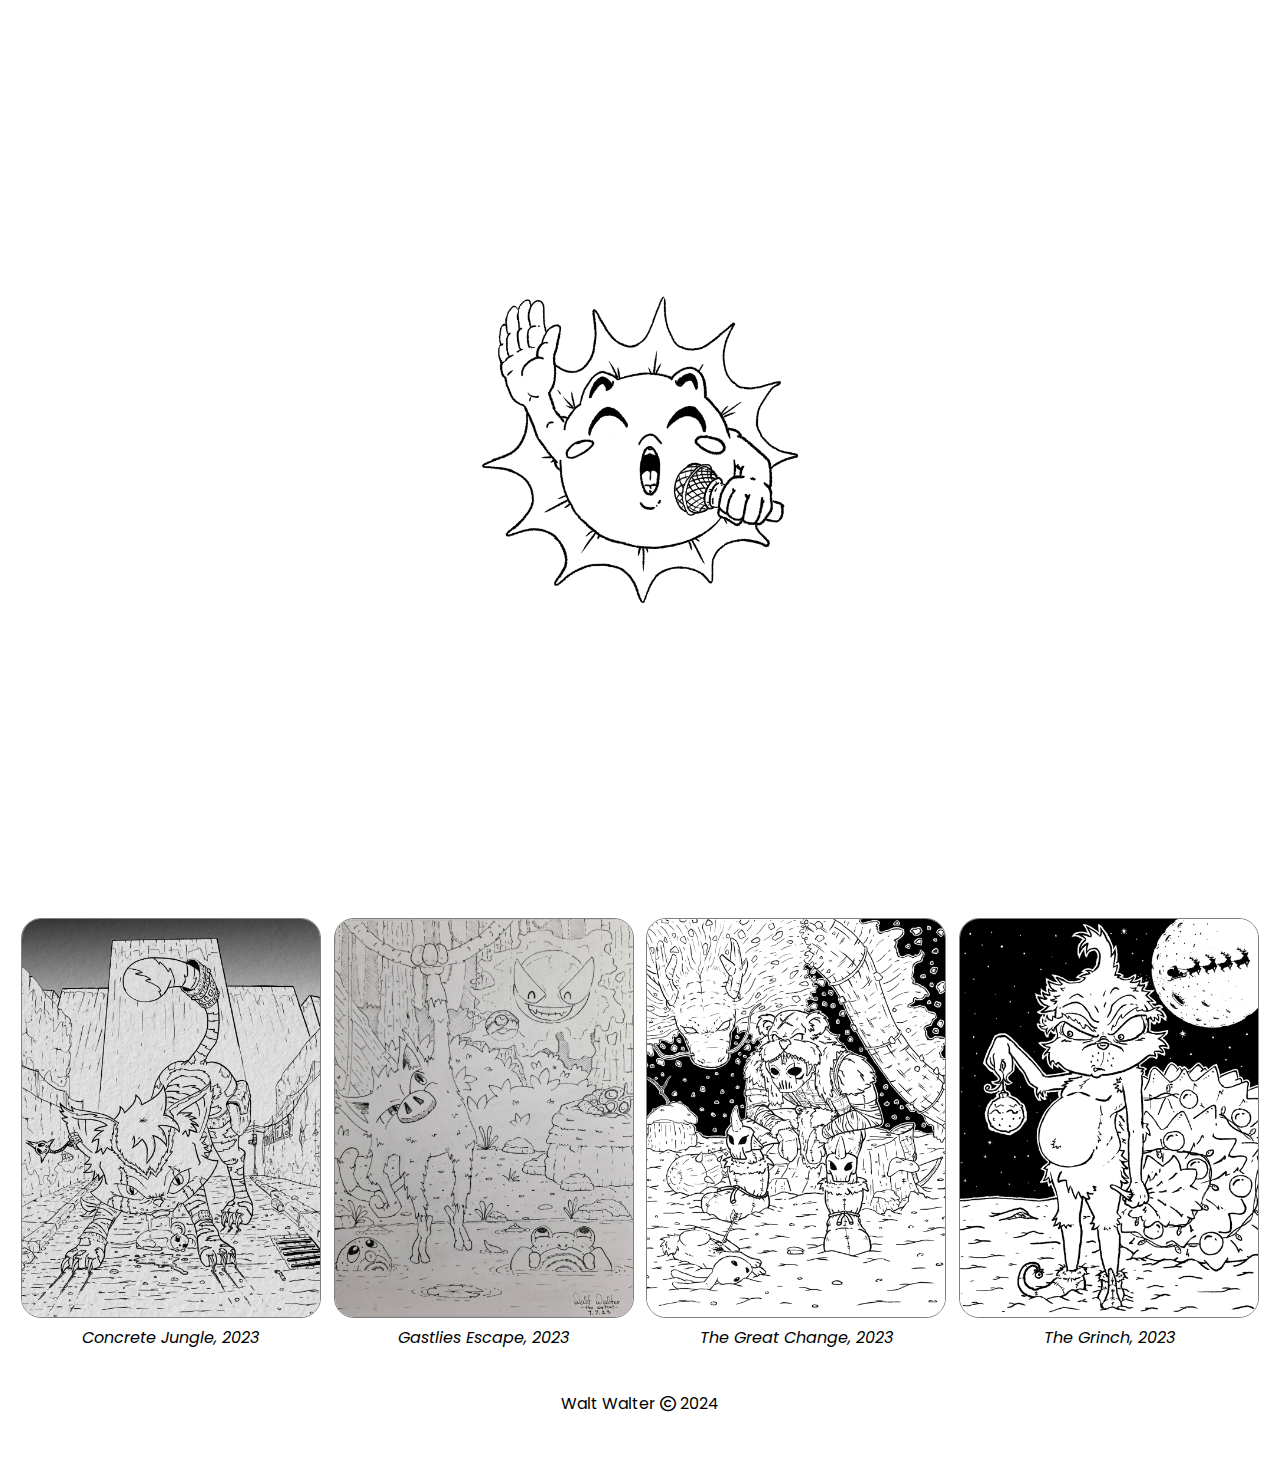
<file: index.html>
<!DOCTYPE html>
<html lang="en, ru, lv">
<head>
    <meta http-equiv="Content-Type" content="text/html; charset=utf-8">
    <meta name="viewport" content="width=device-width, initial-scale=1.0">
    <meta name="keywords" content="valts, valters, māksla, tinte, gāzmaska, melnbalts, digitāls, ilustrācija, zīmējumi, Уолт, Уолтер, художник, 
    Изобразительное искусство, Художник, Рисунки, цифровое искусство, Иллюстрация, Уолт Уолтер Художник, портфолио, черное и белое, картинки, 
    Стиль манги, мультяшный стиль, дизайн, Черно-белые рисунки манги, Цифровое искусство в стиле манга , Иллюстрации мультфильмов манги, 
    Цифровые эскизы манги, Монохромные аниме-иллюстрации, Дизайн персонажей манги, Цифровые рисунки в стиле аниме, Искусство японской манги, 
    Иллюстрации персонажей в стиле манга, Традиционная эстетика манги, Татуированные изображения манги, Минималистские рисунки манги, 
    Репродукции манги, Манга Портретные эскизы, Графический дизайн манги, Линейные рисунки аниме, Японское комическое искусство, Иллюстрации, 
    рассказывающие истории в манге, Фэнтези-арт в стиле манга, Портфолио художника манги, walt, walter, the artist, art, artist, drawings, digital art, 
    illustration, Walt Walter the artist, portfolio, black and white, pictures, manga style, cartoon style, design, Black and white manga drawings, 
    Manga-style digital art, Cartoon manga illustrations, Digital manga sketches, Monochrome anime artwork, Manga character design, 
    Anime-inspired digital drawings, Japanese manga art, Manga-style character illustrations, Traditional manga aesthetics, Inked manga artwork, 
    Minimalist manga drawings, Manga art prints, Manga portrait sketches, Manga graphic design, Anime line art, Japanese comic art, 
    Manga storytelling illustrations, Manga-style fantasy art, Manga artist portfolio">
    <meta name="description" content="Sharing art to the World to see, encourage others to try drawing and create wonderful things from scratch!">
    <meta name="google-site-verification" content="V5MGxvTVLiKMXREB-hyg-nPcWV__ncSNWqJzbNQtwiM" />
    <title>Walt Walter Art</title>
    <link rel="icon" type="image/x-icon" href="./resources/images/artistIcon.png">
    <link rel="stylesheet" href="banner.css">
    <link rel="stylesheet" href="./resources/css/preloader.css">
    <link rel="stylesheet" href="./resources/css/header.css">
    <link rel="stylesheet" href="./resources/css/logo.css">
    <link rel="stylesheet" href="./resources/css/image.css">
    <link rel="stylesheet" href="./resources/css/footer.css">
    <link rel="stylesheet" href="https://cdnjs.cloudflare.com/ajax/libs/font-awesome/6.5.1/css/all.min.css">
</head>
<body>

    <div id="preloader" style="top: 0px; left: 0px;"></div>
    
    <header class="headerContainer">
        <nav class="menuNavigation">
            <a class="menuNav" href="./blog.html">Blog</a>
            <a class="menuNav" href="./about.html">About</a>
        </nav>
        <div class="socialContainer">
            <a class="socialNav" href="mailto:waltwalter.theartist@gmail.com"><i class="fa-regular fa-envelope fa-lg"></i></a>
            <a class="socialNav" href="https://www.instagram.com/waltwalter.theartist/"><i class="fa-brands fa-instagram fa-lg"></i></a>
            <a class="socialNav" href="https://www.pinterest.com/waltwaltertheartist/"><i class="fa-brands fa-pinterest-p fa-lg"></i></i></a>
        </div>
    </header>
    <div class="logoContainer">
        <a href="./index.html"><img class="imageLogo" src="./resources/images/artistLogo.png" alt="artist brand mark" width="150"></a>
    </div>
<!-- Gallery -->
    <h1>Gallery</h1>
    <div class="galleryContainer">

        <div class="imageContainer">
            <a target="_top" href="./resources/images/gallery/img0013.png">
                <img class="imageDisplay" src="./resources/images/gallery/img0013.png" alt="gallery image">
            </a>
            <div class="imageText"><i>Mushroom Tree, 2018</i></div>
        </div>

        <div class="imageContainer">
            <a target="_top" href="./resources/images/gallery/alien.png">
                <img class="imageDisplay" src="./resources/images/gallery/alien.png" alt="gallery image">
            </a>
            <div class="imageText"><i>Alien, 2023</i></div>
        </div>

        <div class="imageContainer">
            <a target="_top" href="./resources/images/gallery/dragon.png">
                <img class="imageDisplay" src="./resources/images/gallery/dragon.png" alt="gallery image">
            </a>
            <div class="imageText"><i>The Dragon, 2023</i></div>
        </div>

        <div class="imageContainer">
            <a target="_top" href="./resources/images/gallery/Celestial.jpg">
            <img class="imageDisplay" src="./resources/images/gallery/Celestial.jpg" alt="gallery image">
            </a>
            <div class="imageText"><i>Celestials, 2023</i></div>
        </div>

    </div>

    <div class="galleryContainer">

        <div class="imageContainer">
            <a target="_top" href="./resources/images/gallery/kat.png">
                <img class="imageDisplay" src="./resources/images/gallery/kat.png" alt="gallery image">
            </a>
            <div class="imageText"><i>Concrete Jungle, 2023</i></div>
        </div>

        <div class="imageContainer">
            <a target="_top" href="./resources/images/gallery/Pokemon.png">
            <img class="imageDisplay" src="./resources/images/gallery/Pokemon.png" alt="gallery image">
            </a>
            <div class="imageText"><i>Gastlies Escape, 2023</i></div>
        </div>

        <div class="imageContainer">
            <a target="_top" href="./resources/images/gallery/Change.png">
            <img class="imageDisplay" src="./resources/images/gallery/Change.png" alt="gallery image">
            </a>
            <div class="imageText"><i>The Great Change, 2023</i></div>
        </div>

        <div class="imageContainer">
            <a target="_top" href="./resources/images/gallery/Grinch.png">
            <img class="imageDisplay" src="./resources/images/gallery/Grinch.png" alt="gallery image">
            </a>
            <div class="imageText"><i>The Grinch, 2023</i></div>
        </div>

    </div>
<!-- Footer -->
    <footer>
        <p>Walt Walter <i class="fa-regular fa-copyright"></i> 2024</p>
    </footer>

<script src="./preloader.js"></script>
    
</body>
</html>
</file>
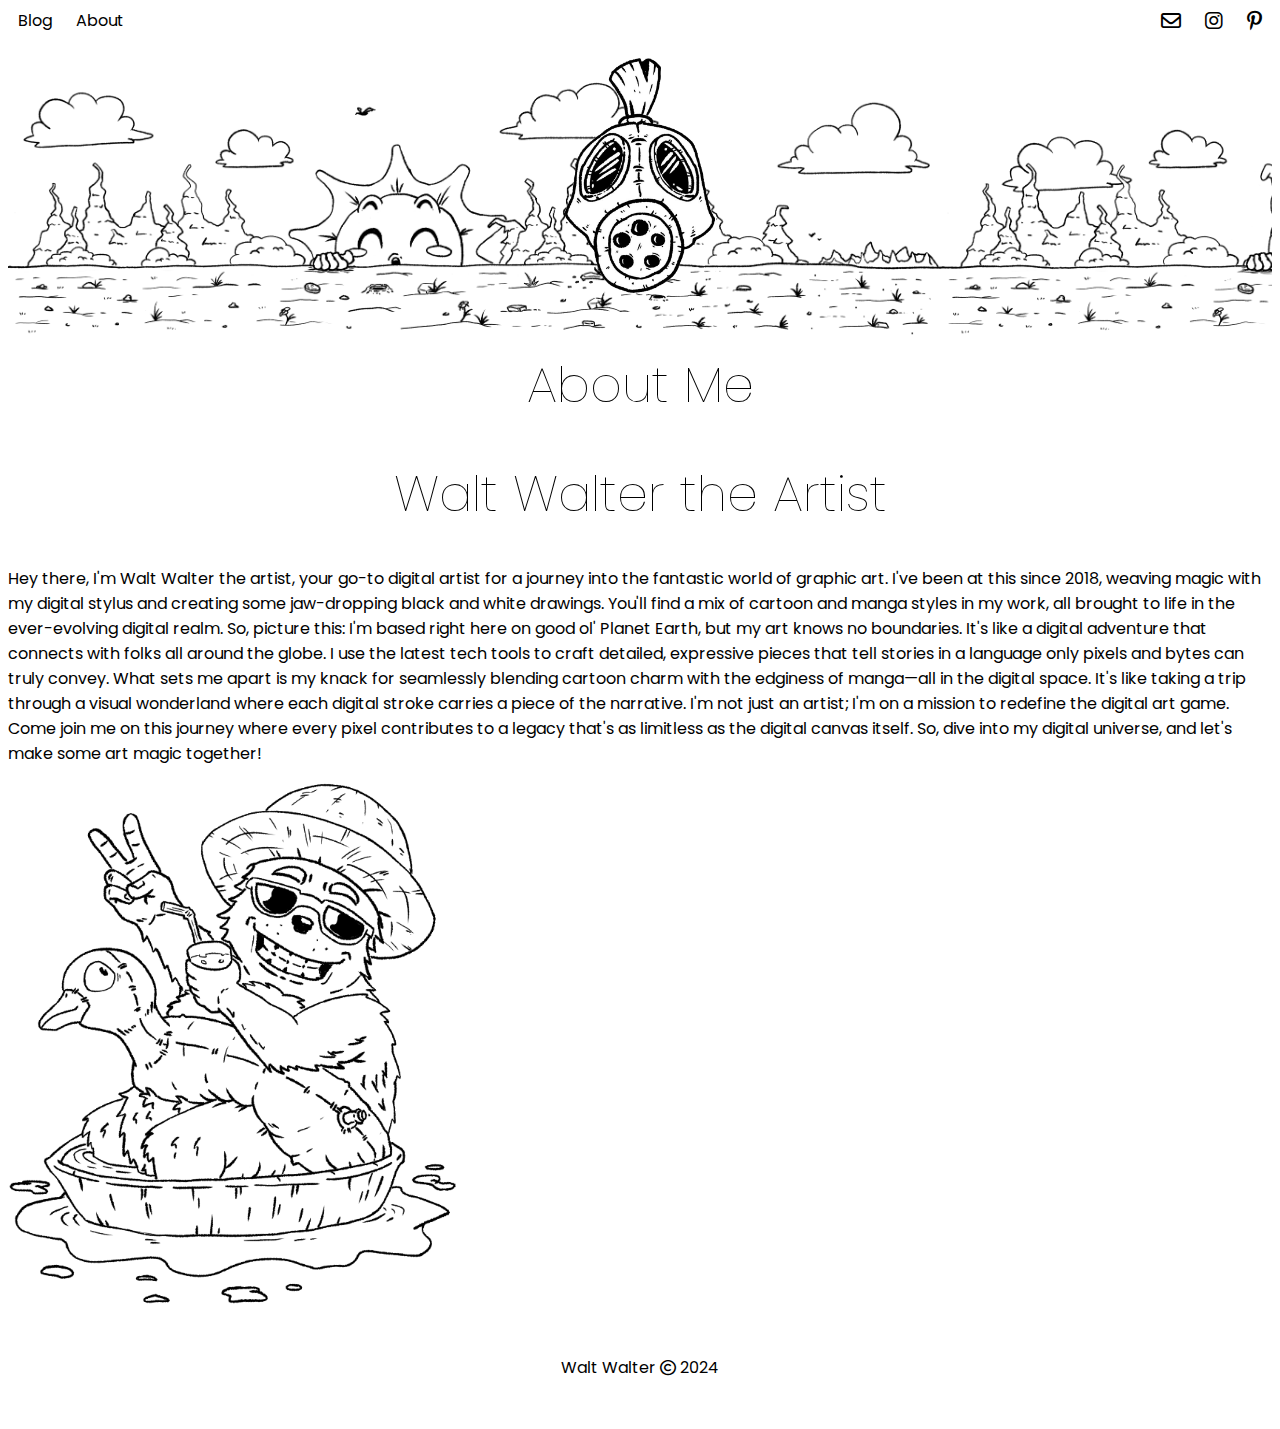
<file: about.html>
<!DOCTYPE html>
<html lang="en">
    <head>
        <meta http-equiv="Content-Type" content="text/html; charset=utf-8">
        <meta name="viewport" content="width=device-width, initial-scale=1.0">
        <meta name="keywords" content="walt, walter, the artist, art, artist, drawings, digital art, illustration, Walt Walter the artist, portfolio, black and white, pictures, manga style, cartoon style, design, Black and white manga drawings, Manga-style digital art, Cartoon manga illustrations, Digital manga sketches, Monochrome anime artwork, Manga character design, Anime-inspired digital drawings, Japanese manga art, Manga-style character illustrations, Traditional manga aesthetics, Inked manga artwork, Minimalist manga drawings, Manga art prints, Manga portrait sketches, Manga graphic design, Anime line art, Japanese comic art, Manga storytelling illustrations, Manga-style fantasy art, Manga artist portfolio">
        <meta name="description" content="Sharing art to the World to see, encourage others to try drawing and create wonderful things from scratch!">
        <meta name="google-site-verification" content="V5MGxvTVLiKMXREB-hyg-nPcWV__ncSNWqJzbNQtwiM" />
        <title>Walt Walter Art</title>
        <link rel="icon" type="image/x-icon" href="./resources/images/artistIcon.png">
        <link rel="stylesheet" href="banner.css">
        <link rel="stylesheet" href="./resources/css/preloader.css">
        <link rel="stylesheet" href="./resources/css/header.css">
        <link rel="stylesheet" href="./resources/css/logo.css">
        <link rel="stylesheet" href="./resources/css/image.css">
        <link rel="stylesheet" href="./resources/css/footer.css">
        <link rel="stylesheet" href="https://cdnjs.cloudflare.com/ajax/libs/font-awesome/6.5.1/css/all.min.css">
    </head>
    <body>
        <header class="headerContainer">
            <nav class="menuNavigation">
                <a class="menuNav" href="./blog.html">Blog</a>
                <a class="menuNav" href="./about.html">About</a>
            </nav>
            <div class="socialContainer">
                <a class="socialNav" href="mailto:waltwalter.theartist@gmail.com"><i class="fa-regular fa-envelope fa-lg"></i></a>
                <a class="socialNav" href="https://www.instagram.com/waltwalter.theartist/"><i class="fa-brands fa-instagram fa-lg"></i></a>
                <a class="socialNav" href="https://www.pinterest.com/waltwaltertheartist/"><i class="fa-brands fa-pinterest-p fa-lg"></i></i></a>
            </div>
        </header>
        <div class="logoContainer">
            <a href="./index.html"><img class="imageLogo" src="./resources/images/artistLogo.png" alt="artist brand mark" width="150"></a>
        </div>
        <h1>About Me</h1>

        <div class="blogContainer">
            <div class="row">
                <div class="column-66">
                    <h1 class="xlarge-font">Walt Walter the Artist</h1>
                    <p>
                                                Hey there, I'm Walt Walter the artist, your go-to digital artist for a journey into the fantastic world of graphic art. I've been at this since 2018, weaving magic with my digital stylus and creating some jaw-dropping black and white drawings. You'll find a mix of cartoon and manga styles in my work, all brought to life in the ever-evolving digital realm.
So, picture this: I'm based right here on good ol' Planet Earth, but my art knows no boundaries. It's like a digital adventure that connects with folks all around the globe. I use the latest tech tools to craft detailed, expressive pieces that tell stories in a language only pixels and bytes can truly convey.
What sets me apart is my knack for seamlessly blending cartoon charm with the edginess of manga—all in the digital space. It's like taking a trip through a visual wonderland where each digital stroke carries a piece of the narrative.
I'm not just an artist; I'm on a mission to redefine the digital art game. Come join me on this journey where every pixel contributes to a legacy that's as limitless as the digital canvas itself.
So, dive into my digital universe, and let's make some art magic together!

                    </p>
                </div>
            <div class="column-33">
                <img class="imgabout" src="./resources/images/gallery/me.png" width="450">
            </div>
            </div>
        </div>
        
        <footer>
            <p>Walt Walter <i class="fa-regular fa-copyright"></i> 2024</p>
        </footer>
    </body>
</html>
</file>
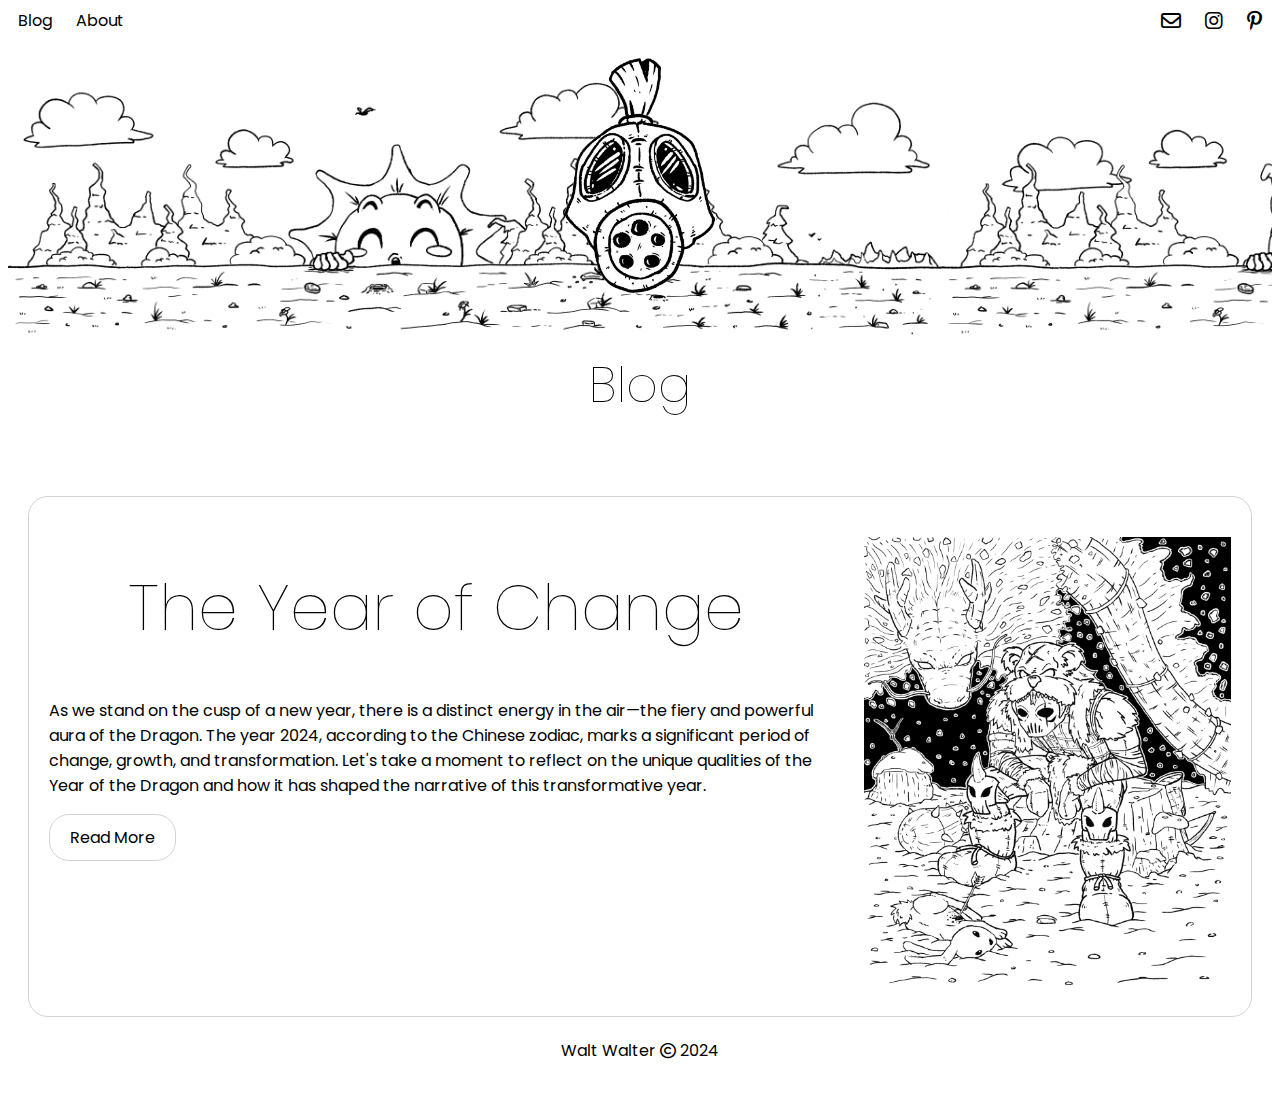
<file: blog.html>
<!DOCTYPE html>
<html lang="en">
    <head>
        <meta http-equiv="Content-Type" content="text/html; charset=utf-8">
        <meta name="viewport" content="width=device-width, initial-scale=1.0">
        <meta name="keywords" content="walt, walter, the artist, art, artist, drawings, digital art, illustration, Walt Walter the artist, portfolio, black and white, pictures, manga style, cartoon style, design, Black and white manga drawings, Manga-style digital art, Cartoon manga illustrations, Digital manga sketches, Monochrome anime artwork, Manga character design, Anime-inspired digital drawings, Japanese manga art, Manga-style character illustrations, Traditional manga aesthetics, Inked manga artwork, Minimalist manga drawings, Manga art prints, Manga portrait sketches, Manga graphic design, Anime line art, Japanese comic art, Manga storytelling illustrations, Manga-style fantasy art, Manga artist portfolio">
        <meta name="description" content="Sharing art to the World to see, encourage others to try drawing and create wonderful things from scratch!">
        <meta name="google-site-verification" content="V5MGxvTVLiKMXREB-hyg-nPcWV__ncSNWqJzbNQtwiM" />
        <title>Walt Walter Art</title>
        <link rel="icon" type="image/x-icon" href="./resources/images/artistIcon.png">
        <link rel="stylesheet" href="banner.css">
        <link rel="stylesheet" href="./resources/css/blog.css">
        <link rel="stylesheet" href="./resources/css/preloader.css">
        <link rel="stylesheet" href="./resources/css/header.css">
        <link rel="stylesheet" href="./resources/css/logo.css">
        <link rel="stylesheet" href="./resources/css/image.css">
        <link rel="stylesheet" href="./resources/css/footer.css">
        <link rel="stylesheet" href="https://cdnjs.cloudflare.com/ajax/libs/font-awesome/6.5.1/css/all.min.css">
    </head>
    <body>
        <header class="headerContainer">
            <nav class="menuNavigation">
                <a class="menuNav" href="./blog.html">Blog</a>
                <a class="menuNav" href="./about.html">About</a>
            </nav>
            <div class="socialContainer">
                <a class="socialNav" href="mailto:waltwalter.theartist@gmail.com"><i class="fa-regular fa-envelope fa-lg"></i></a>
                <a class="socialNav" href="https://www.instagram.com/waltwalter.theartist/"><i class="fa-brands fa-instagram fa-lg"></i></a>
                <a class="socialNav" href="https://www.pinterest.com/waltwaltertheartist/"><i class="fa-brands fa-pinterest-p fa-lg"></i></i></a>
            </div>
        </header>
        <div class="logoContainer">
            <a href="./index.html"><img class="imageLogo" src="./resources/images/artistLogo.png" alt="artist brand mark" width="150"></a>
        </div>
        <h1>Blog</h1>

        <!--Blog Containers starts-->

        <div class="blogContainer">
            <div class="row">
                <div class="column-66">
                    <h1 class="xlarge-font">The Year of Change</h1>
                    <p>
                                                As we stand on the cusp of a new year, there is a distinct energy in the air—the fiery and powerful aura of the Dragon. 
                        The year 2024, according to the Chinese zodiac, marks a significant period of change, growth, and transformation.
                         Let's take a moment to reflect on the unique qualities of the Year of the Dragon and how it has shaped the narrative of this transformative year.

                    </p>
                    <a href="./post1.html"><button class="button">Read More</button></a>
                </div>
            <div class="column-33">
                <img class="imageBlog" src="./resources/images/gallery/Change.png" width="400" height="500">
            </div>
            </div>
        </div>

        <!-- Blog Container ends -->        
        <footer>
            <p>Walt Walter <i class="fa-regular fa-copyright"></i> 2024</p>
        </footer>
    </body>
</html>
</file>
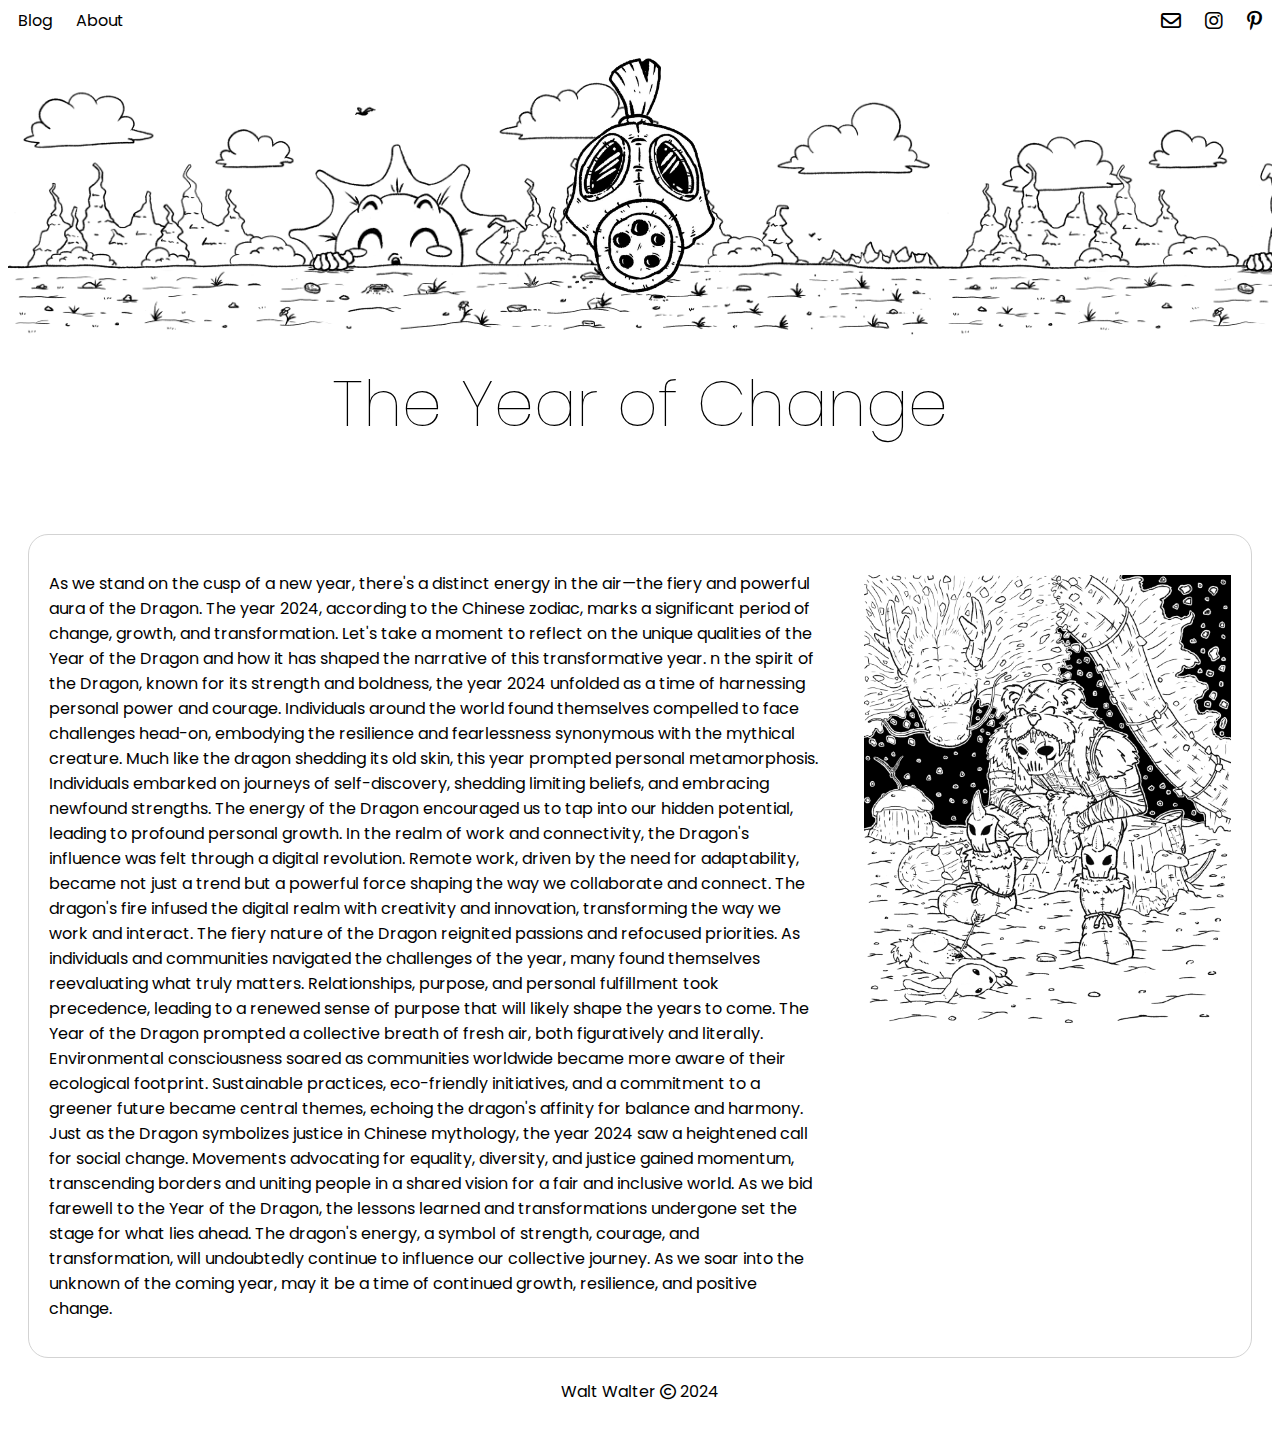
<file: post1.html>
<!DOCTYPE html>
<html lang="en">
    <head>
        <meta http-equiv="Content-Type" content="text/html; charset=utf-8">
        <meta name="viewport" content="width=device-width, initial-scale=1.0">
        <meta name="keywords" content="walt, walter, the artist, art, artist, drawings, digital art, illustration, Walt Walter the artist, portfolio, black and white, pictures, manga style, cartoon style, design, Black and white manga drawings, Manga-style digital art, Cartoon manga illustrations, Digital manga sketches, Monochrome anime artwork, Manga character design, Anime-inspired digital drawings, Japanese manga art, Manga-style character illustrations, Traditional manga aesthetics, Inked manga artwork, Minimalist manga drawings, Manga art prints, Manga portrait sketches, Manga graphic design, Anime line art, Japanese comic art, Manga storytelling illustrations, Manga-style fantasy art, Manga artist portfolio">
        <meta name="description" content="Sharing art to the World to see, encourage others to try drawing and create wonderful things from scratch!">
        <meta name="google-site-verification" content="V5MGxvTVLiKMXREB-hyg-nPcWV__ncSNWqJzbNQtwiM" />
        <title>Walt Walter Art</title>
        <link rel="icon" type="image/x-icon" href="./resources/images/artistIcon.png">
        <link rel="stylesheet" href="banner.css">
        <link rel="stylesheet" href="./resources/css/blog.css">
        <link rel="stylesheet" href="./resources/css/preloader.css">
        <link rel="stylesheet" href="./resources/css/header.css">
        <link rel="stylesheet" href="./resources/css/logo.css">
        <link rel="stylesheet" href="./resources/css/image.css">
        <link rel="stylesheet" href="./resources/css/footer.css">
        <link rel="stylesheet" href="https://cdnjs.cloudflare.com/ajax/libs/font-awesome/6.5.1/css/all.min.css">
    </head>
<body>
    <header class="headerContainer">
        <nav class="menuNavigation">
            <a class="menuNav" href="./blog.html">Blog</a>
            <a class="menuNav" href="./about.html">About</a>
        </nav>
        <div class="socialContainer">
            <a class="socialNav" href="mailto:waltwalter.theartist@gmail.com"><i class="fa-regular fa-envelope fa-lg"></i></a>
            <a class="socialNav" href="https://www.instagram.com/waltwalter.theartist/"><i class="fa-brands fa-instagram fa-lg"></i></a>
            <a class="socialNav" href="https://www.pinterest.com/waltwaltertheartist/"><i class="fa-brands fa-pinterest-p fa-lg"></i></i></a>
        </div>
    </header>
    <div class="logoContainer">
        <a href="./index.html"><img class="imageLogo" src="./resources/images/artistLogo.png" alt="artist brand mark" width="150"></a>
    </div>
    <h1 class="xlarge-font">The Year of Change</h1>
    <div class="blogContainer">
        <div class="row">
            <div class="column-66">
                <p>
                    As we stand on the cusp of a new year, there's a distinct energy in the air—the fiery and powerful aura of the Dragon. The year 2024, according to the Chinese zodiac, marks a significant period of change, growth, and transformation. 
                    Let's take a moment to reflect on the unique qualities of the Year of the Dragon and how it has shaped the narrative of this transformative year.
                    n the spirit of the Dragon, known for its strength and boldness, the year 2024 unfolded as a time of harnessing personal power and courage. 
                    Individuals around the world found themselves compelled to face challenges head-on, embodying the resilience and fearlessness synonymous with the mythical creature.
                    Much like the dragon shedding its old skin, this year prompted personal metamorphosis. Individuals embarked on journeys of self-discovery, shedding limiting beliefs, and embracing newfound strengths. 
                    The energy of the Dragon encouraged us to tap into our hidden potential, leading to profound personal growth.
                    In the realm of work and connectivity, the Dragon's influence was felt through a digital revolution. Remote work, driven by the need for adaptability, 
                    became not just a trend but a powerful force shaping the way we collaborate and connect. The dragon's fire infused the digital realm with creativity and innovation, transforming the way we work and interact.
                    The fiery nature of the Dragon reignited passions and refocused priorities. As individuals and communities navigated the challenges of the year, many found themselves reevaluating what truly matters. 
                    Relationships, purpose, and personal fulfillment took precedence, leading to a renewed sense of purpose that will likely shape the years to come.
                    The Year of the Dragon prompted a collective breath of fresh air, both figuratively and literally. Environmental consciousness soared as communities worldwide became more aware of their ecological footprint.
                    Sustainable practices, eco-friendly initiatives, and a commitment to a greener future became central themes, echoing the dragon's affinity for balance and harmony. 
                    Just as the Dragon symbolizes justice in Chinese mythology, the year 2024 saw a heightened call for social change. 
                    Movements advocating for equality, diversity, and justice gained momentum, transcending borders and uniting people in a shared vision for a fair and inclusive world.
                    As we bid farewell to the Year of the Dragon, the lessons learned and transformations undergone set the stage for what lies ahead. The dragon's energy, a symbol of strength, courage, and transformation, will undoubtedly continue to influence our collective journey. 
                    As we soar into the unknown of the coming year, may it be a time of continued growth, resilience, and positive change.
                </p>
            </div>
        <div class="column-33">
            <img class="imageBlog" src="./resources/images/gallery/Change.png">
        </div>
        </div>
    </div>

    <!-- Footer -->
    <footer>
        <p>Walt Walter <i class="fa-regular fa-copyright"></i> 2024</p>
    </footer>

</body>
</html>
</file>
<file: banner.css>
.logoContainer {
    background-image: url(./resources/images/gallery/banner1.png);
    background-size: cover;
    animation: slidein 100s linear infinite;
    animation-fill-mode: forwards;
    animation-iteration-count: infinite;
    animation-direction: normal;
}

@keyframes slidein {
    from {
        background-position: top;
        background-size: 1800px;
    }
    to {
        background-position: 2000px 0px;
        background-size: 1800px;
    }
}
</file>
<file: resources/css/preloader.css>
#preloader {
    background: white url(../images/sunshine.png) no-repeat center center;
    background-size: 25%;
    height: 100vh;
    width: 100%;
    position: fixed;
    z-index: 100;
    animation: float 2.5s ease-in-out infinite;
}

.preload-finish {
    opacity: 0;
	    pointer-events: none;
    transition-delay: 2.5s;
}

@media screen and (max-width: 1000px) {
    #preloader {
      background-size: 50%;
    }
  }

@keyframes float {
	0% {
		
		transform: scale(1);
	}
	50% {
		
		transform: scale(1.5);
	}
	100% {
		
		transform: scale(1);
	}
}
</file>
<file: resources/css/header.css>
@import url('https://fonts.googleapis.com/css2?family=Poppins&family=Sora&display=swap');

* {
    box-sizing: border-box;
    font-family: Poppins, sans-serif;
}

.headerContainer {
    width: 100%;
    display: inline;
    z-index: 1;
}

.menuNavigation {
    display: inline;
    float: inline-start;
    
}

.socialContainer {
    display: inline;
    float: inline-end;
}

.menuNav, .socialNav {
    text-decoration: none;
    color: black;
    padding: 10px;
    font-family: Poppins;
    transition: 0,5s ease-in-out; 
}

.socialNav:hover {
    color: grey;
}
.menuNav:hover {
    color: grey;
}
</file>
<file: resources/css/logo.css>
.logoContainer {
    display: flex;
    justify-content: center;
    transform: translateY(25px);
    width: 100%;
    height: 280px;
}
</file>
<file: resources/css/image.css>
@import url('https://fonts.googleapis.com/css2?family=Poppins&family=Sora&display=swap');



h1 {
    display: flex;
    justify-content: center;
    font-size: 50px;
    font-family: Poppins;
    font-weight: 100;
    
}

.imageDisplay {
    border: 1px solid grey;
    border-radius: 20px;
    width: 300px;
    height: 400px;
    object-fit: cover;
}

.imageContainer {
    display: inline;
    flex-wrap: wrap;
    text-align: center;
}

.galleryContainer {
    display: flex;
    flex-wrap: wrap;
    justify-content: space-evenly;
    margin-top: 30px;
}
</file>
<file: resources/css/footer.css>
@import url('https://fonts.googleapis.com/css2?family=Poppins&family=Sora&display=swap');

footer {
    display: inline;
    text-align: center;
    margin: 30px;

}

.bottom {
    margin-top: 30px;
}
</file>
<file: resources/css/blog.css>
@import url('https://fonts.googleapis.com/css2?family=Poppins&family=Sora&display=swap');

body {
    font-family: Poppins, sans-serif;
  }
  
  .blogContainer {
    border: 1px solid lightgrey;
    border-radius: 20px;
    transform: translateY(40px);
    margin: 20px;
  }
  
  .row:after {
    content: "";
    display: table;
    clear: both
  }
  
  .column-66 {
    float: left;
    width: 66.66666%;
    padding: 20px;
  }
  
  .column-33 {
    float: left;
    width: 33.33333%;
    padding: 20px;
  }
  
  .large-font {
    font-size: 48px;
    text-align: center;
  }
  
  .xlarge-font {
    font-size: 64px;
    text-align: center;
  }
  
  .button {
    border: none;
    color: black;
    border: 1px solid lightgrey;
    border-radius: 20px;
    padding: 10px 20px;
    font-size: 16px;
    cursor: pointer;
    background-color: white;
    transition: 0.5s ease-in-out;
  }

  .button:hover {
    transform: scale(1.12);
  }
  .imageBlog {
    display: block;
    height: auto;
    max-width: 100%;
    padding-top: 20px;
  }

  a {
    text-decoration: none;
    color: black;
  }
  
  @media screen and (max-width: 1000px) {
    .column-66,
    .column-33 {
      width: 100%;
      text-align: center;
    }
    img {
      margin: auto;
    }
  }
</file>
